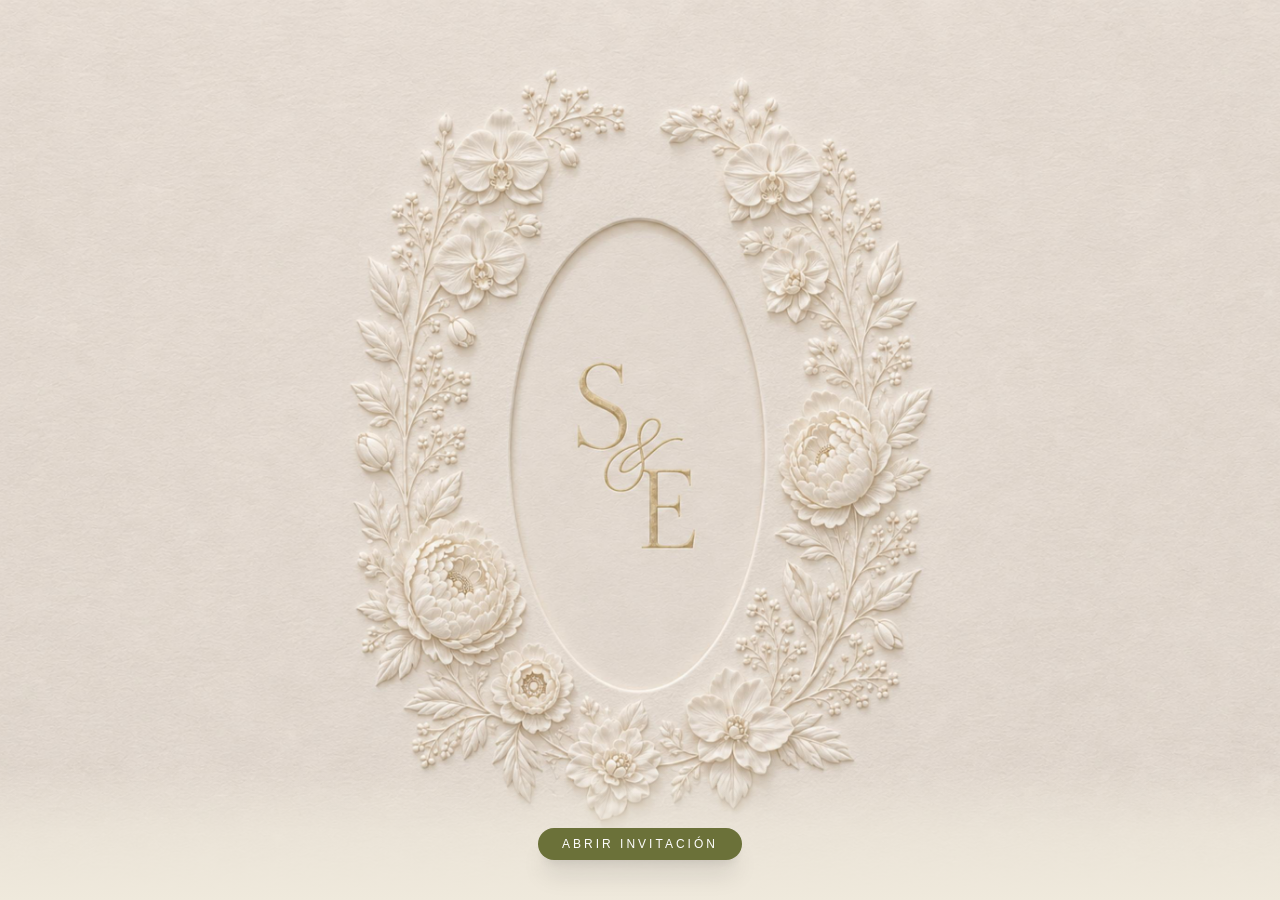
<file: invitacion1.html>
<!DOCTYPE html>
<html lang="es">
<head>
  <meta charset="utf-8"/>
  <meta name="viewport" content="width=device-width, initial-scale=1"/>
  <title>Solangel &amp; Enrique · Nos casamos</title>
  <meta name="description" content="Te invitamos a nuestra boda — 05 de Setiembre, Apata, Jauja."/>
  
  <link rel="preload" as="image" href="assets/portada-se.jpg"/>
  <link rel="stylesheet" href="assets/styles-DQlqYdCA.css" data-precedence="default"/>

  <link rel="icon" href="https://melody-weave-tool.lovable.app/favicon.ico" type="image/x-icon"/>

  <!-- Truco para engañar al enrutador de JS sin cambiar la URL visible -->
	<script>
	  // Cambiamos la URL internamente en el historial del enrutador de JS sin redefinir propiedades protegidas
	  if (window.location.pathname.includes('.html')) {
		// Reemplaza la ruta actual por la raíz '/' de forma segura para los scripts internos
		window.history.replaceState(null, '', '/' + window.location.search + window.location.hash);
	  }
	</script>
  

  <style>
    /* Estilos para el botón flotante de música en la parte inferior */
    #btn-musica {
      position: fixed;
      bottom: 20px; /* Cambiado de top a bottom */
      right: 20px;
      z-index: 40;
      width: 40px;
      height: 40px;
      border-radius: 50%;
      background-color: #6b7139;
      border: none;
      color: white;
      display: none; /* Se muestra solo al abrir la invitación */
      align-items: center;
      justify-content: center;
      cursor: pointer;
      box-shadow: 0 4px 10px rgba(0,0,0,0.2);
      transition: transform 0.2s ease, background-color 0.2s ease;
    }
    #btn-musica:hover {
      transform: scale(1.05);
      background-color: #555b2e;
    }
    #btn-musica:active {
      transform: scale(0.95);
    }
  </style>
</head>
<body>

<!-- Elemento de audio oculto -->
<audio id="musica-boda" src="https://melody-weave-tool.lovable.app/__l5e/assets-v1/6853efb5-ab29-4783-a33a-9189e2497331/risk-it-all.mp3" loop></audio>

<!-- Botón Flotante para Silenciar/Reproducir (Ubicado abajo) -->
<button id="btn-musica" aria-label="Silenciar música">
  <!-- Icono con Sonido (Predeterminado) -->
  <svg id="icon-sound-on" xmlns="http://www.w3.org/2000/svg" width="20" height="20" viewBox="0 0 24 24" fill="none" stroke="currentColor" stroke-width="2" stroke-linecap="round" stroke-linejoin="round">
    <polygon points="11 5 6 9 2 9 2 15 6 15 11 19 11 5"></polygon>
    <path d="M15.54 8.46a5 5 0 0 1 0 7.07"></path>
    <path d="M19.07 4.93a10 10 0 0 1 0 14.14"></path>
  </svg>
  <!-- Icono Silenciado (Oculto al inicio) -->
  <svg id="icon-sound-off" xmlns="http://www.w3.org/2000/svg" width="20" height="20" viewBox="0 0 24 24" fill="none" stroke="currentColor" stroke-width="2" stroke-linecap="round" stroke-linejoin="round" style="display: none;">
    <polygon points="11 5 6 9 2 9 2 15 6 15 11 19 11 5"></polygon>
    <line x1="22" y1="9" x2="16" y2="15"></line>
    <line x1="16" y1="9" x2="22" y2="15"></line>
  </svg>
</button>

<main class="min-h-screen w-full bg-[#efe9dc] flex justify-center">
  <!-- Portada / Dialogo -->
  <div id="portada" class="fixed inset-0 z-50 w-full h-full bg-[#efe9dc] overflow-hidden" role="dialog" aria-label="Portada de la invitación">
    <img src="assets/portada-se.jpg" alt="Solangel &amp; Enrique" class="absolute inset-0 w-full h-full object-cover"/>
    <div class="absolute inset-x-0 bottom-0 flex flex-col items-center gap-3 pb-10 pt-16 bg-gradient-to-t from-[#efe9dc] via-[#efe9dc]/70 to-transparent">
      <button id="btn-abrir" class="px-6 py-2 rounded-full bg-[#6b7139] text-white text-xs tracking-[0.25em] uppercase shadow-xl hover:scale-105 transition animate-pulse focus:outline-none" style="font-family:'Montserrat', sans-serif" aria-label="Abrir invitación">
        Abrir invitación
      </button>
    </div>
  </div>

  <!-- Contenedor Principal de la Invitación -->
  <div class="w-full max-w-[520px] bg-[#efe9dc] h-screen overflow-hidden relative">
    <div style="position: absolute; top: 0; left: 0; width: 100%; height: 100%; overflow-y: auto; -webkit-overflow-scrolling: touch;">
		<iframe 
		  title="Invitación Solangel &amp; Enrique" 
		  loading="lazy" 
		  src="https://www.canva.com/design/DAHPwJ_cqec/r8rvf6G4cYcKYpzd4Pr0EA/view?embed" 
		  allow="fullscreen" 
		  scrolling="yes" 
		  style="width: 100%; height: 100%; min-height: 100%; border: none; display: block;">
		</iframe>
    </div>
  </div>
</main>

<script>
  const musica = document.getElementById('musica-boda');
  const btnMusica = document.getElementById('btn-musica');
  const iconOn = document.getElementById('icon-sound-on');
  const iconOff = document.getElementById('icon-sound-off');

  // Acción al presionar "Abrir Invitación"
  document.getElementById('btn-abrir').addEventListener('click', function() {
    musica.play()
      .then(() => {
        btnMusica.style.display = 'flex';
      })
      .catch(error => {
        console.log("Audio bloqueado temporalmente por el navegador:", error);
        btnMusica.style.display = 'flex';
        actualizarIconos(true);
      });

    const portada = document.getElementById('portada');
    portada.style.transition = 'opacity 0.5s ease';
    portada.style.opacity = '0';
    setTimeout(() => {
      portada.style.display = 'none';
    }, 500);
  });

  // Lógica del botón flotante (Play / Pause)
  btnMusica.addEventListener('click', function() {
    if (musica.paused) {
      musica.play();
      actualizarIconos(false);
    } else {
      musica.pause();
      actualizarIconos(true);
    }
  });

  function actualizarIconos(estaPausado) {
    if (estaPausado) {
      iconOn.style.display = 'none';
      iconOff.style.display = 'block';
      btnMusica.setAttribute('aria-label', 'Activar música');
    } else {
      iconOn.style.display = 'block';
      iconOff.style.display = 'none';
      btnMusica.setAttribute('aria-label', 'Silenciar música');
    }
  }
</script>

</body>
</html>
</file>
